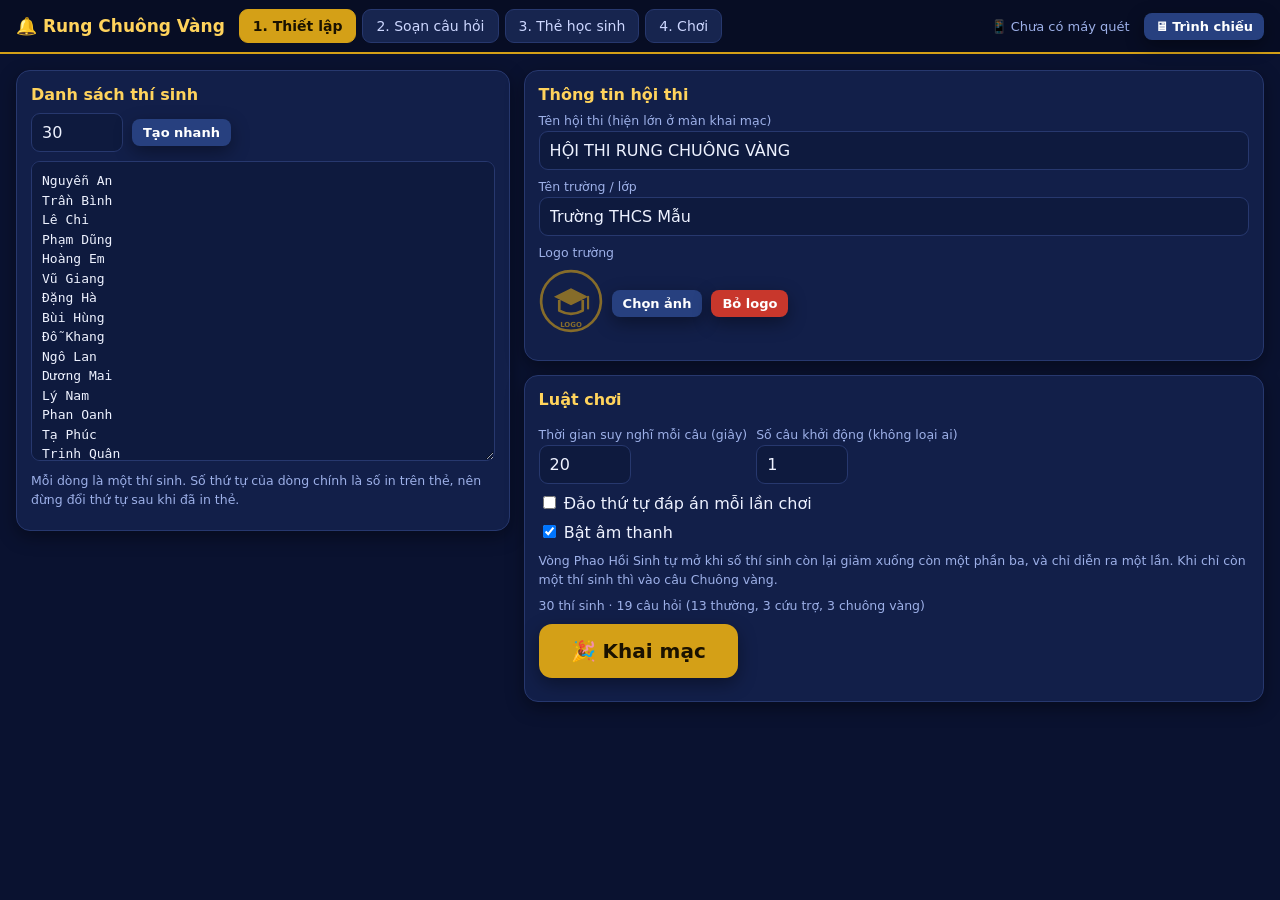
<file: index.html>
<!DOCTYPE html>
<html lang="vi">
<head>
<meta charset="utf-8">
<meta name="viewport" content="width=device-width,initial-scale=1">
<title>Rung Chuông Vàng</title>
<link rel="stylesheet" href="vendor/katex.min.css">
<link rel="stylesheet" href="css/main.css">
<link rel="stylesheet" href="css/effects.css">
<link rel="stylesheet" href="css/print.css">
</head>
<body>

<header>
  <h1>🔔 Rung Chuông Vàng</h1>
  <nav>
    <button data-tab="setup" class="on">1. Thiết lập</button>
    <button data-tab="bank">2. Soạn câu hỏi</button>
    <button data-tab="cards">3. Thẻ học sinh</button>
    <button data-tab="play">4. Chơi</button>
  </nav>
  <span class="spacer"></span>
  <span id="linkStat"></span>
  <button class="btn sm alt" id="showBtn">🖥 Trình chiếu</button>
</header>

<main>

<!-- ============ 1. THIẾT LẬP ============ -->
<section id="setup" class="on">
  <div class="grid2">
    <div class="box">
      <h3>Danh sách thí sinh</h3>
      <div class="row">
        <input type="number" id="genN" min="2" max="200" value="30">
        <button class="btn alt sm" id="genBtn">Tạo nhanh</button>
      </div>
      <textarea id="roster" class="mono" style="height:300px"
        placeholder="Mỗi dòng một tên học sinh"></textarea>
      <p class="hint">Mỗi dòng là một thí sinh. Số thứ tự của dòng chính là số in trên thẻ,
        nên đừng đổi thứ tự sau khi đã in thẻ.</p>
    </div>

    <div>
      <div class="box">
        <h3>Thông tin hội thi</h3>
        <label class="fld">Tên hội thi (hiện lớn ở màn khai mạc)</label>
        <input id="cTitle" maxlength="70">
        <label class="fld">Tên trường / lớp</label>
        <input id="cSchool" maxlength="70">
        <label class="fld">Logo trường</label>
        <div class="row">
          <span id="logoWrap"></span>
          <label class="btn sm alt">Chọn ảnh<input type="file" id="logoFile" accept="image/*" hidden></label>
          <button class="btn sm red" id="logoDel">Bỏ logo</button>
        </div>
      </div>

      <div class="box">
        <h3>Luật chơi</h3>
        <div class="row">
          <div><label class="fld">Thời gian suy nghĩ mỗi câu (giây)</label>
            <input type="number" id="cSecs" min="5" max="180"></div>
          <div><label class="fld">Số câu khởi động (không loại ai)</label>
            <input type="number" id="cWarm" min="0" max="5"></div>
        </div>
        <div class="row"><label><input type="checkbox" id="cShuffle"> Đảo thứ tự đáp án mỗi lần chơi</label></div>
        <div class="row"><label><input type="checkbox" id="cSound"> Bật âm thanh</label></div>
        <p class="hint">Vòng Phao Hồi Sinh tự mở khi số thí sinh còn lại giảm xuống còn một phần ba,
          và chỉ diễn ra một lần. Khi chỉ còn một thí sinh thì vào câu Chuông vàng.</p>
        <div id="setupMsg"></div>
        <div class="row"><button class="btn big" id="startBtn">🎉 Khai mạc</button></div>
      </div>
    </div>
  </div>
</section>

<!-- ============ 2. SOẠN CÂU HỎI ============ -->
<section id="bank">
  <div class="box">
    <div class="row" style="margin:0">
      <button class="btn sm" id="bAdd">+ Thêm câu</button>
      <button class="btn sm alt" id="bDup">Nhân bản</button>
      <button class="btn sm alt" id="bUp">▲ Lên</button>
      <button class="btn sm alt" id="bDown">▼ Xuống</button>
      <button class="btn sm red" id="bDel">Xóa câu</button>
      <span class="spacer"></span>
      <button class="btn sm alt" id="bCheck">Kiểm tra</button>
      <button class="btn sm alt" id="bPaste">Nhập từ văn bản</button>
      <label class="btn sm alt">Nhập file…<input type="file" id="bImport" accept=".json,application/json" hidden></label>
      <button class="btn sm" id="bExport">Xuất file</button>
    </div>
    <div id="pasteBox" style="display:none;margin-top:10px">
      <p class="hint">Dán mỗi dòng một câu theo mẫu:
        <b>Câu hỏi | A | B | C | D | Đáp án đúng | loại</b>.
        Loại: <b>n</b> câu thường, <b>r</b> câu cứu trợ, <b>f</b> câu chuông vàng.</p>
      <textarea id="pasteText" class="mono" style="height:130px"></textarea>
      <div class="row"><button class="btn sm" id="bPasteGo">Thêm vào ngân hàng</button></div>
    </div>
    <div id="bankMsg"></div>
    <div id="copyBox" style="display:none"></div>
  </div>

  <div class="bankGrid">
    <div class="box">
      <h3>Danh sách câu hỏi</h3>
      <div id="qlist"></div>
      <p class="hint" id="qCounts"></p>
    </div>

    <div class="box" id="qform" style="display:none">
      <h3>Nội dung câu hỏi</h3>
      <div class="tools" id="texTools">
        <button data-ins="$$" data-back="1" title="Công thức toán">∑ công thức</button>
        <button data-ins="\frac{}{}" data-back="3">phân số</button>
        <button data-ins="\sqrt{}" data-back="1">căn</button>
        <button data-ins="^{}" data-back="1">lũy thừa</button>
        <button data-ins="_{}" data-back="1">chỉ số</button>
        <button data-ins="\times" data-back="0">×</button>
        <button data-ins="\div" data-back="0">÷</button>
        <button data-ins="^\circ" data-back="0">độ</button>
        <button data-ins="\pi" data-back="0">π</button>
        <button data-ins="\alpha" data-back="0">α</button>
        <button data-ins="\le" data-back="0">≤</button>
        <button data-ins="\ge" data-back="0">≥</button>
        <button data-ins="\overrightarrow{}" data-back="1">vectơ</button>
      </div>
      <textarea id="qText" placeholder="Nội dung câu hỏi. Công thức viết giữa hai dấu $, ví dụ: Tính $x^2+1$ khi $x=3$."></textarea>
      <p class="hint">Các nút trên chèn ký hiệu vào ô đang gõ (cả ô câu hỏi và ô đáp án).</p>

      <label class="fld">Ảnh kèm câu hỏi</label>
      <div class="row">
        <span id="qImgWrap"></span>
        <label class="btn sm alt">Chọn ảnh<input type="file" id="qImg" accept="image/*" hidden></label>
        <button class="btn sm red" id="qImgDel">Bỏ ảnh</button>
      </div>
      <label class="fld">Mã TikZ gốc của hình (chỉ để lưu lại, không vẽ trong trang)</label>
      <textarea id="qTikz" class="mono" style="height:64px"
        placeholder="\begin{tikzpicture} ... \end{tikzpicture}"></textarea>
      <p class="hint">Trang này không dựng hình TikZ. Bạn xuất hình ra ảnh PNG hoặc SVG rồi tải lên ở trên,
        còn ô này giữ mã gốc để sau sửa lại hình cho nhanh.</p>

      <h3 style="margin-top:14px">Bốn đáp án</h3>
      <div class="ansgrid">
        <div class="ansbox" id="aBox0">
          <div class="hdr"><span class="L">A</span>
            <label><input type="radio" name="ans" id="aR0"> đáp án đúng</label>
            <span class="spacer"></span>
            <label class="btn sm alt">🖼<input type="file" id="aI0" accept="image/*" hidden></label>
            <button class="btn sm red" id="aD0">bỏ</button></div>
          <textarea id="aT0" style="height:58px"></textarea><div id="aW0"></div>
        </div>
        <div class="ansbox" id="aBox1">
          <div class="hdr"><span class="L">B</span>
            <label><input type="radio" name="ans" id="aR1"> đáp án đúng</label>
            <span class="spacer"></span>
            <label class="btn sm alt">🖼<input type="file" id="aI1" accept="image/*" hidden></label>
            <button class="btn sm red" id="aD1">bỏ</button></div>
          <textarea id="aT1" style="height:58px"></textarea><div id="aW1"></div>
        </div>
        <div class="ansbox" id="aBox2">
          <div class="hdr"><span class="L">C</span>
            <label><input type="radio" name="ans" id="aR2"> đáp án đúng</label>
            <span class="spacer"></span>
            <label class="btn sm alt">🖼<input type="file" id="aI2" accept="image/*" hidden></label>
            <button class="btn sm red" id="aD2">bỏ</button></div>
          <textarea id="aT2" style="height:58px"></textarea><div id="aW2"></div>
        </div>
        <div class="ansbox" id="aBox3">
          <div class="hdr"><span class="L">D</span>
            <label><input type="radio" name="ans" id="aR3"> đáp án đúng</label>
            <span class="spacer"></span>
            <label class="btn sm alt">🖼<input type="file" id="aI3" accept="image/*" hidden></label>
            <button class="btn sm red" id="aD3">bỏ</button></div>
          <textarea id="aT3" style="height:58px"></textarea><div id="aW3"></div>
        </div>
      </div>

      <div class="row">
        <div><label class="fld">Loại câu</label>
          <select id="qType">
            <option value="normal">Câu thường (loại dần)</option>
            <option value="rescue">Câu cứu trợ (Phao Hồi Sinh)</option>
            <option value="final">Câu chuông vàng</option>
          </select></div>
        <div><label class="fld">Thời gian riêng (giây, để trống = dùng mặc định)</label>
          <input type="number" id="qSecs" min="5" max="300"></div>
      </div>

      <h3 style="margin-top:14px">Xem trước</h3>
      <div id="prev"></div>
    </div>
  </div>
</section>

<!-- ============ 3. THẺ HỌC SINH ============ -->
<section id="cards">
  <div class="box noprint">
    <h3>In thẻ</h3>
    <div class="row">
      <button class="btn" id="printBtn">🖨 In thẻ</button>
      <span id="cardsMsg" class="hint"></span>
    </div>
    <p class="hint">Mỗi em một thẻ. Bốn cạnh thẻ ghi A, B, C, D.
      Em xoay thẻ sao cho <b>chữ cái của đáp án mình chọn nằm ở cạnh trên</b> rồi giơ lên cho camera quét.
      In trên giấy A4, mỗi tờ 4 thẻ. Nên in đậm, giấy không bóng để đỡ lóa.</p>
  </div>
  <div id="cardsGrid" class="cards"></div>
</section>

<!-- ============ 4. CHƠI ============ -->
<section id="play">
  <div class="playgrid">
    <div>
      <div id="stage">
        <div class="stTop">
          <div class="left"><span id="modeTag" class="tag">Chuẩn bị</span>
            <span id="aliveTag" class="tag" style="background:#1c2f66"></span></div>
          <div id="clock"></div>
        </div>
        <div id="msg"></div>
        <div id="qbox">
          <div id="qtext"></div>
          <div id="qimg"></div>
          <div class="opts" id="opts"></div>
        </div>
        <div id="scanBar">
          <div class="scanTop"><span id="scanNum"></span><span id="scanWhat" class="hint"></span></div>
          <div class="track"><i id="scanFill"></i></div>
        </div>
        <div class="ctrls" id="ctrls"></div>
      </div>

      <div class="sectitle">Thí sinh còn lại</div>
      <div id="tiles"></div>
      <div id="audienceWrap">
        <div class="sectitle">Khán giả – đã bị loại <span id="audCount"></span></div>
        <div id="audience"></div>
      </div>
    </div>

    <div class="side">
      <div class="box">
        <h3>Quét bằng điện thoại</h3>
        <div id="pairBox"></div>
      </div>
      <div class="box">
        <h3>Camera trên máy này</h3>
        <video id="video" playsinline muted></video>
        <div class="row">
          <button class="btn sm alt" id="camBtn">Bật camera</button>
          <label class="btn sm alt">Chụp thẻ<input type="file" id="photo" accept="image/*" capture="environment" hidden></label>
        </div>
        <div id="engine" class="hint"></div>
        <div id="camMsg" class="hint"></div>
        <div id="log"></div>
      </div>
      <div class="box">
        <h3>Thử nghiệm</h3>
        <button class="btn sm alt" id="simBtn">🎲 Giả lập cả lớp trả lời</button>
        <p class="hint">Hoặc bấm vào ô một thí sinh để chọn giúp em đó: A → B → C → D → bỏ.
          Dùng cách này để sửa khi quét không ra thẻ.</p>
      </div>
    </div>
  </div>
</section>
</main>

<!-- ============ màn khai mạc ============ -->
<div id="opening">
  <canvas id="fw"></canvas>
  <div class="openInner">
    <div class="openHead">
      <img id="oLogo" src="img/logo-mau.svg" alt="logo">
      <div class="ttl"><div class="school" id="oSchool"></div></div>
    </div>
    <h2 class="bigTitle" id="oTitle">HỘI THI RUNG CHUÔNG VÀNG</h2>
    <div class="sub" id="oCount"></div>
    <div id="openGrid"></div>
    <div class="openFoot">
      <button class="btn big" id="oGo">▶ Vào thi</button>
      <button class="btn alt" id="oBack">← Về thiết lập</button>
    </div>
  </div>
</div>

<div id="fx"></div>
<button class="btn sm alt" id="showExit">Thoát trình chiếu</button>

<script src="vendor/zxing-reader.js"></script>
<script src="vendor/jsqr.js"></script>
<script src="vendor/qrcode.js"></script>
<script src="vendor/peerjs.min.js"></script>
<script src="vendor/katex.min.js"></script>
<script src="vendor/auto-render.min.js"></script>
<script src="js/bank.js"></script>
<script src="js/sound.js"></script>
<script src="js/qr.js"></script>
<script src="js/cards.js"></script>
<script src="js/fx.js"></script>
<script src="js/game.js"></script>
<script src="js/link.js"></script>
<script src="js/app.js"></script>
</body>
</html>
</file>
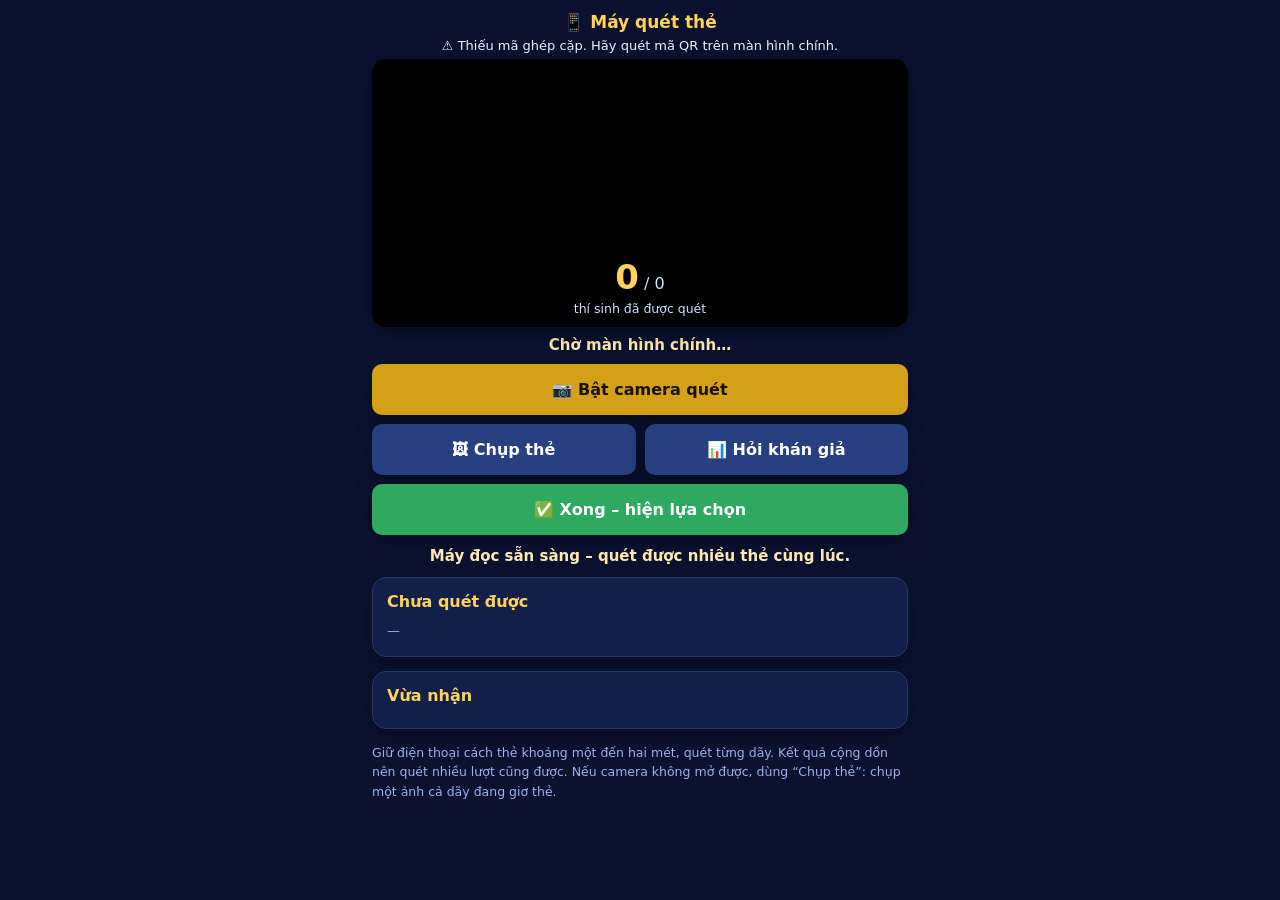
<file: scan.html>
<!DOCTYPE html>
<html lang="vi">
<head>
<meta charset="utf-8">
<meta name="viewport" content="width=device-width,initial-scale=1,viewport-fit=cover">
<title>Máy quét – Rung Chuông Vàng</title>
<link rel="stylesheet" href="css/main.css">
<style>
  body{padding:env(safe-area-inset-top) env(safe-area-inset-right) env(safe-area-inset-bottom) env(safe-area-inset-left)}
  .wrap{max-width:560px;margin:0 auto;padding:12px}
  #conn{font-size:13px;text-align:center;margin-bottom:6px}
  #vwrap{position:relative;border-radius:14px;overflow:hidden;background:#000;box-shadow:var(--sh)}
  video{width:100%;display:block;max-height:46vh;object-fit:cover}
  #cnt{position:absolute;left:0;right:0;bottom:0;background:linear-gradient(transparent,rgba(0,0,0,.78));
    padding:16px 12px 9px;text-align:center}
  #cnt b{font-size:34px;color:var(--gold);font-variant-numeric:tabular-nums}
  #state{text-align:center;margin:9px 0;font-weight:700;font-size:15px;color:#ffe9b0}
  .pad{display:grid;grid-template-columns:1fr 1fr;gap:9px;margin:10px 0}
  .pad .btn{padding:16px 10px;font-size:16px;width:100%}
  .pad .wide{grid-column:1/-1}
  #miss{font-size:13px;line-height:1.7;color:var(--dim);max-height:24vh;overflow:auto}
  #slog{font-size:14px;line-height:1.8;max-height:26vh;overflow:auto}
</style>
</head>
<body>
<div class="wrap">
  <h1 style="font-size:17px;color:var(--gold);text-align:center;margin-bottom:6px">📱 Máy quét thẻ</h1>
  <div id="conn">Đang kết nối…</div>

  <div id="vwrap">
    <video id="v" playsinline muted></video>
    <div id="cnt"><b id="n">0</b> <span id="nt" style="color:#cfe0ff">/ 0</span>
      <div class="hint" style="margin:2px 0 0;color:#cfe0ff" id="nw">thí sinh đã được quét</div></div>
  </div>

  <div id="state">Chờ màn hình chính…</div>

  <div class="pad">
    <button class="btn wide" id="camBtn">📷 Bật camera quét</button>
    <label class="btn alt" style="text-align:center">🖼 Chụp thẻ
      <input type="file" id="photo" accept="image/*" capture="environment" hidden></label>
    <button class="btn alt" id="bLife">📊 Hỏi khán giả</button>
    <button class="btn green wide" id="bMain">✅ Xong – hiện lựa chọn</button>
  </div>
  <div class="hint" id="msg" style="text-align:center"></div>

  <div class="box"><h3>Chưa quét được</h3><div id="miss">—</div></div>
  <div class="box"><h3>Vừa nhận</h3><div id="slog"></div></div>
  <p class="hint">Giữ điện thoại cách thẻ khoảng một đến hai mét, quét từng dãy.
    Kết quả cộng dồn nên quét nhiều lượt cũng được. Nếu camera không mở được, dùng “Chụp thẻ”:
    chụp một ảnh cả dãy đang giơ thẻ.</p>
</div>

<script src="vendor/zxing-reader.js"></script>
<script src="vendor/jsqr.js"></script>
<script src="vendor/peerjs.min.js"></script>
<script src="js/sound.js"></script>
<script src="js/qr.js"></script>
<script src="js/link.js"></script>
<script>
const $=s=>document.querySelector(s);
const esc=s=>String(s==null?'':s).replace(/[&<>"']/g,c=>({'&':'&amp;','<':'&lt;','>':'&gt;','"':'&quot;',"'":'&#39;'}[c]));
const HOST=(location.hash||'').replace(/^#/,'').trim();
const WHY={locked:'đã chốt',phase:'chưa mở câu hỏi',noturn:'không đến lượt (đã bị loại?)',
  unknown:'thẻ không có trong danh sách'};
let st=null,hostSeen=0,sent={},cam=null;

function slog(t){const l=$('#slog');l.innerHTML=esc(t)+'<br>'+l.innerHTML.split('<br>').slice(0,24).join('<br>')}
function send(id,L){
  const k=sent[id],now=Date.now();
  if(k&&k.l===L&&now-k.t<2600)return;
  sent[id]={l:L,t:now};
  Link.send('scan',{id,l:L});Snd.scanOk();
}
function conn(){
  const up=Date.now()-hostSeen<9000;
  $('#conn').textContent=!Link.kind
    ?(HOST?'⏳ Đang kết nối tới màn hình chính…':'⚠ Thiếu mã ghép cặp. Hãy quét mã QR trên màn hình chính.')
    :(!Link.connected()?'🔴 Mất kết nối – đang thử lại…'
      :(up?'🟢 Đã nối với màn hình chính':'🟡 Đã vào kênh – đang chờ màn hình chính'));
}
function paint(){
  const d=st;
  if(!d){$('#state').textContent='Chờ màn hình chính…';return}
  $('#n').textContent=d.n||0;$('#nt').textContent='/ '+(d.tt||0);
  $('#nw').textContent=d.ph==='poll'?'khán giả đã bình chọn':'thí sinh đã được quét';
  const name=d.m==='warm'?'Khởi động':d.m==='rescue'?'Phao Hồi Sinh':d.m==='final'?'Chuông vàng':'Câu '+d.r;
  $('#state').textContent=
    d.ph==='collect'?`${name} · đang thu đáp án${d.t>0?' · còn '+d.t+'s':''}`
    :d.ph==='poll'?'Khán giả đang bình chọn'
    :d.ph==='choices'?`${name} · đã hiện lựa chọn, chờ công bố`
    :d.ph==='reveal'?`${name} · đã công bố đáp án`
    :d.ph==='over'?'Ván đã kết thúc'
    :d.ph==='ready'?'Sẵn sàng bắt đầu':'Chờ màn hình chính…';
  $('#miss').innerHTML=d.ph==='collect'
    ?(d.nmiss?`<b>Còn ${d.nmiss} em:</b><br>`+(d.miss||[]).map(esc).join('<br>')
       +(d.nmiss>(d.miss||[]).length?'<br>…':''):'Đã quét đủ cả lớp ✅')
    :'—';
  const b=$('#bMain'),life=$('#bLife');
  const set=(txt,cls,cmd)=>{b.textContent=txt;b.className='btn wide '+cls;b.disabled=!cmd;b.dataset.cmd=cmd||''};
  if(d.ph==='collect')set('✅ Xong – hiện lựa chọn','green','done');
  else if(d.ph==='choices')set('🔔 Công bố đáp án','','reveal');
  else if(d.ph==='reveal')set('Câu tiếp theo ▶','','next');
  else if(d.ph==='poll')set('Hiện bình chọn khán giả','','poll');
  else if(d.ph==='ready')set('Câu hỏi đầu tiên ▶','','next');
  else if(d.ph==='over')set('🏅 Bảng vinh danh','alt','pod');
  else set('Chờ màn hình chính','alt','');
  life.style.display=d.life?'block':'none';
}
$('#bMain').onclick=()=>{const c=$('#bMain').dataset.cmd;if(c)Link.send('cmd',{c})};
$('#bLife').onclick=()=>Link.send('cmd',{c:'life'});

Link.on('ack',d=>{
  hostSeen=Date.now();conn();
  if(!d||d.r==='dup')return;
  slog(d.r==='ok'?`✅ #${d.id} ${d.name||''} → ${d.l}`:`⚠ #${d.id} ${d.name||''}: ${WHY[d.r]||'không nhận'}`);
});
Link.on('state',d=>{hostSeen=Date.now();st=d;paint();conn()});

cam=QR.Cam($('#v'),send);
$('#camBtn').onclick=async()=>{
  Snd.unlock();
  if(cam.on){cam.stop();$('#camBtn').textContent='📷 Bật camera quét';$('#msg').textContent='';return}
  const r=await cam.start();
  if(r==='ok'){$('#camBtn').textContent='⏹ Tắt camera';$('#msg').textContent='Đang quét liên tục…'}
  else if(r==='nolib')$('#msg').textContent='Chưa tải được thư viện đọc QR.';
  else $('#msg').textContent='Không mở được camera. Trang phải chạy trên HTTPS và bạn cần cho phép dùng camera. Hãy dùng “Chụp thẻ”.';
};
$('#photo').onchange=e=>{
  const f=e.target.files[0];e.target.value='';if(!f)return;
  QR.fromFile(f,send,(n,err)=>{
    $('#msg').textContent=err||(n?`Đã đọc ${n} thẻ trong ảnh.`:'Không đọc được thẻ nào – chụp gần và sáng hơn.');
  });
};
QR.warmup().then(e=>{
  $('#msg').textContent = e==='zxing' ? 'Máy đọc sẵn sàng – quét được nhiều thẻ cùng lúc.'
    : e==='jsqr' ? 'Chỉ đọc được MỘT thẻ mỗi lần (máy đọc nhiều thẻ không chạy được ở đây).'
    : 'Chưa tải được thư viện đọc QR.';
});
setInterval(conn,2000);
Link.init('scanner',HOST,conn).then(()=>{conn();paint()});
conn();paint();
</script>
</body>
</html>
</file>
<file: css/main.css>
:root{
  --bg:#0a1230; --panel:#121f49; --panel2:#17254f; --line:#27386e;
  --ink:#eef2ff; --dim:#9db0e8; --gold:#ffd35c; --gold2:#d4a017;
  --ok:#2fa95f; --no:#c8372c;
  --r:14px; --sh:0 6px 18px rgba(0,0,0,.38);
}
*{box-sizing:border-box}
html,body{margin:0;min-height:100%}
body{font-family:system-ui,-apple-system,"Segoe UI",Roboto,Arial,sans-serif;
  background:var(--bg);color:var(--ink);-webkit-text-size-adjust:100%}
h1,h2,h3,h4{margin:0}
button,input,select,textarea{font:inherit;color:inherit}
img{max-width:100%}

/* ============ thanh trên ============ */
header{display:flex;align-items:center;gap:14px;padding:9px 16px;background:#070d24;
  border-bottom:2px solid var(--gold2);flex-wrap:wrap;position:sticky;top:0;z-index:20}
header h1{font-size:17px;color:var(--gold);white-space:nowrap}
nav{display:flex;gap:6px;flex-wrap:wrap}
nav button{background:var(--panel2);color:#cdd7ff;border:1px solid var(--line);
  padding:8px 13px;border-radius:9px;cursor:pointer;font-size:14px}
nav button:hover{border-color:var(--gold2)}
nav button.on{background:var(--gold2);color:#1a1200;border-color:var(--gold2);font-weight:700}
.spacer{flex:1}
#linkStat{font-size:13px;color:var(--dim)}

main{padding:16px;max-width:1500px;margin:0 auto}
section{display:none}
section.on{display:block}

/* ============ dùng chung ============ */
.box{background:var(--panel);border:1px solid var(--line);border-radius:var(--r);
  padding:14px;box-shadow:var(--sh);margin-bottom:14px}
.box h3{color:var(--gold);font-size:16px;margin-bottom:9px}
.hint{font-size:12.5px;color:var(--dim);line-height:1.55;margin:6px 0}
.row{display:flex;gap:9px;align-items:center;flex-wrap:wrap;margin:9px 0}
.grid2{display:grid;grid-template-columns:1fr 1.5fr;gap:14px;align-items:start}
@media(max-width:920px){.grid2{grid-template-columns:1fr}}
label.fld{display:block;font-size:12.5px;color:var(--dim);margin:9px 0 3px}
input,select,textarea{background:#0e1a3e;border:1px solid var(--line);border-radius:9px;
  padding:9px 10px;width:100%}
input:focus,select:focus,textarea:focus{outline:2px solid var(--gold2);outline-offset:-1px}
input[type=number]{width:92px}
input[type=checkbox]{width:auto}
textarea{min-height:90px;resize:vertical;line-height:1.5}
.mono{font-family:ui-monospace,Menlo,Consolas,monospace;font-size:13px}
.btn{background:var(--gold2);color:#1a1200;border:0;padding:10px 17px;border-radius:10px;
  font-weight:700;font-size:15px;cursor:pointer;box-shadow:var(--sh)}
.btn:hover{filter:brightness(1.08)}
.btn:active{transform:translateY(1px)}
.btn:disabled{opacity:.42;cursor:not-allowed;box-shadow:none}
.btn.alt{background:#27407f;color:#fff}
.btn.red{background:var(--no);color:#fff}
.btn.green{background:var(--ok);color:#fff}
.btn.sm{padding:6px 11px;font-size:13px;border-radius:8px}
.btn.big{padding:15px 32px;font-size:20px;border-radius:13px}
.warn{background:#44290f;border:1px solid #c47a2a;padding:9px 12px;border-radius:9px;
  font-size:13px;margin:9px 0;line-height:1.5}
.err{background:#431a16;border-color:#c0443a}
.tag{display:inline-block;padding:4px 12px;border-radius:99px;font-weight:700;font-size:13px;
  background:#27407f;white-space:nowrap}
.tag.warm{background:#1f6f8b}
.tag.rescue{background:var(--ok)}
.tag.final{background:var(--gold2);color:#1a1200}

/* ============ màn mở màn ============ */
#opening{position:fixed;inset:0;z-index:30;display:none;overflow:hidden;
  background:radial-gradient(ellipse at 50% 120%,#1d2f72 0%,#0a1230 62%)}
#opening.on{display:block}
#fw{position:absolute;inset:0;width:100%;height:100%}
.openInner{position:relative;z-index:2;height:100%;display:flex;flex-direction:column;
  align-items:center;padding:18px 16px 16px;overflow:auto}
.openHead{display:flex;align-items:center;gap:16px;margin-bottom:4px}
.openHead img{width:72px;height:72px;object-fit:contain}
.openHead .ttl{text-align:left}
.openHead .school{font-size:14px;color:#cfe0ff;letter-spacing:.14em;text-transform:uppercase}
.openHead h2{font-size:clamp(17px,2.4vw,27px);color:#fff;font-weight:600}
.bigTitle{font-size:clamp(30px,7vw,78px);font-weight:900;letter-spacing:.03em;margin:4px 0 2px;
  background:linear-gradient(100deg,#b8860b 8%,#ffe9a3 34%,#fff 44%,#ffe9a3 54%,#c8921a 78%);
  background-size:280% 100%;-webkit-background-clip:text;background-clip:text;color:transparent;
  -webkit-text-fill-color:transparent;animation:shine 4.2s linear infinite;text-align:center}
@keyframes shine{to{background-position:280% 0}}
.sub{color:var(--gold);font-size:clamp(13px,1.8vw,17px);margin-bottom:12px;text-align:center}
#openGrid{display:grid;gap:9px;width:100%;max-width:1320px;
  grid-template-columns:repeat(auto-fill,minmax(var(--cw,150px),1fr))}
.scard{background:linear-gradient(170deg,#1b2b5e,#152247);border:1px solid #31457f;
  border-radius:var(--r);padding:9px 10px;box-shadow:var(--sh);
  display:flex;align-items:center;gap:8px;min-height:50px;
  opacity:0;transform:translateY(14px);animation:cardIn .5s ease-out forwards}
.scard .no{flex:none;width:28px;height:28px;border-radius:9px;background:var(--gold2);
  color:#1a1200;font-weight:800;font-size:13px;display:flex;align-items:center;justify-content:center}
.scard .nm{font-size:14px;font-weight:600;line-height:1.25;overflow:hidden}
@keyframes cardIn{to{opacity:1;transform:none}}
.openFoot{margin-top:16px;padding-bottom:8px;display:flex;gap:12px;align-items:center;flex-wrap:wrap;justify-content:center}

/* ============ bảng điều khiển khi chơi ============ */
.playgrid{display:grid;grid-template-columns:1fr 320px;gap:14px;align-items:start}
@media(max-width:1040px){.playgrid{grid-template-columns:1fr}}
#stage{position:relative;background:radial-gradient(ellipse at 50% -10%,#1e3379,#0a1230 72%);
  border:2px solid var(--gold2);border-radius:18px;padding:16px 18px;min-height:430px;
  display:flex;flex-direction:column}
.stTop{display:flex;justify-content:space-between;align-items:center;gap:10px;flex-wrap:wrap}
.stTop .left{display:flex;gap:7px;align-items:center;flex-wrap:wrap}
#clock{font-size:clamp(26px,4vw,42px);font-weight:900;color:var(--gold);min-width:60px;text-align:right;
  font-variant-numeric:tabular-nums}
#clock.low{color:#ff6b6b;animation:tick .5s steps(2) infinite}
@keyframes tick{50%{opacity:.45}}
#msg{min-height:24px;text-align:center;color:#ffe9b0;font-weight:600;margin:8px 0;font-size:15px}
#qbox{flex:1;display:flex;flex-direction:column;justify-content:center}
#qtext{font-size:clamp(19px,2.9vw,34px);font-weight:700;text-align:center;margin:10px 0 14px;line-height:1.35}
#qimg{text-align:center;margin-bottom:12px}
#qimg img{max-height:min(34vh,290px);border-radius:10px;background:#fff;padding:6px}
.opts{display:grid;grid-template-columns:1fr 1fr;gap:11px}
@media(max-width:760px){.opts{grid-template-columns:1fr}}
.opt{position:relative;overflow:hidden;background:var(--panel2);border:2px solid #35498f;
  border-radius:12px;padding:13px 16px 13px 58px;min-height:62px;display:flex;align-items:center;
  font-size:clamp(15px,2.1vw,21px);transition:background .25s,border-color .25s,opacity .25s}
.opt .L{position:absolute;left:11px;top:50%;transform:translateY(-50%);width:36px;height:36px;
  border-radius:50%;background:var(--gold2);color:#1a1200;font-weight:800;z-index:2;
  display:flex;align-items:center;justify-content:center}
.opt .tx{position:relative;z-index:2}
.opt .tx img{max-height:84px;vertical-align:middle;background:#fff;border-radius:6px;padding:3px}
.opt .bar{position:absolute;left:0;bottom:0;height:7px;width:0;background:#5aa9ff;
  transition:width .7s ease-out;z-index:1}
.opt .pct{position:absolute;right:12px;top:5px;font-size:12.5px;color:#cfe0ff;z-index:2}
.opt.right{background:#1d6b3e;border-color:#46d17f}
.opt.dim{opacity:.45}
.ctrls{display:flex;gap:10px;justify-content:center;margin-top:16px;flex-wrap:wrap}

/* đếm số đã quét */
#scanBar{margin-top:14px;display:none}
#scanBar.on{display:block}
.scanTop{display:flex;justify-content:space-between;align-items:baseline;font-weight:700}
.scanTop b{font-size:clamp(20px,3vw,32px);color:var(--gold)}
.track{height:12px;background:#0d1838;border:1px solid var(--line);border-radius:99px;
  overflow:hidden;margin-top:6px}
.track i{display:block;height:100%;width:0;background:linear-gradient(90deg,#2fa95f,#6ff0a0);
  transition:width .35s}

/* lưới thí sinh khi chơi */
.sectitle{font-size:13px;color:var(--dim);margin:14px 0 6px;text-transform:uppercase;letter-spacing:.1em}
#tiles,#audience{display:grid;gap:7px;grid-template-columns:repeat(auto-fill,minmax(118px,1fr))}
.tile{position:relative;background:var(--panel2);border:1px solid var(--line);border-radius:11px;
  padding:7px 8px;font-size:12.5px;min-height:48px;cursor:pointer;user-select:none;
  box-shadow:0 3px 9px rgba(0,0,0,.3);transition:background .3s,border-color .3s,opacity .4s,transform .4s}
.tile b{color:var(--gold);margin-right:4px}
.tile .pk{position:absolute;right:5px;top:4px;width:24px;height:24px;border-radius:7px;
  background:var(--gold2);color:#1a1200;font-weight:800;font-size:13px;
  display:flex;align-items:center;justify-content:center;animation:flip .4s}
@keyframes flip{from{transform:rotateX(90deg);opacity:0}to{transform:none;opacity:1}}
.tile.scanned{border-color:#5aa9ff;box-shadow:0 0 0 2px rgba(90,169,255,.35)}
.tile.right{background:#1d6b3e;border-color:#46d17f}
.tile.wrong{background:#6e2320;border-color:#e05a5a}
.tile.out{background:#1b1e29;color:#7d8399;border-color:#2b2f3d;box-shadow:none}
.tile.back{outline:2px solid #6ff0a0;outline-offset:1px}
.tile.sink{opacity:0;transform:translateY(26px) scale(.92)}
#audienceWrap{display:none}
#audienceWrap.on{display:block}
#audienceWrap.hot #audience .tile{border-color:var(--gold2);background:#2a2a52;
  animation:cheer 1.1s ease-in-out infinite alternate}
@keyframes cheer{to{transform:translateY(-4px)}}

/* ============ cột phải ============ */
.side video{width:100%;max-height:200px;border-radius:11px;background:#000;display:block}
#pairBox{text-align:center}
#pairBox img{width:168px;image-rendering:pixelated;background:#fff;border-radius:10px;padding:5px}
.url{word-break:break-all;font-size:11px;color:var(--dim);margin-top:5px}
#log{font-size:12px;color:var(--dim);max-height:120px;overflow:auto;margin-top:7px;line-height:1.6}

/* ============ soạn câu hỏi ============ */
.bankGrid{display:grid;grid-template-columns:300px 1fr;gap:14px;align-items:start}
@media(max-width:980px){.bankGrid{grid-template-columns:1fr}}
#qlist{max-height:62vh;overflow:auto;display:flex;flex-direction:column;gap:5px}
.qrow{display:flex;gap:7px;align-items:center;background:var(--panel2);border:1px solid var(--line);
  border-radius:9px;padding:7px 8px;cursor:pointer;font-size:13px}
.qrow:hover{border-color:var(--gold2)}
.qrow.sel{border-color:var(--gold);background:#1e2f63}
.qrow .ix{flex:none;width:24px;height:24px;border-radius:7px;background:#27407f;font-weight:700;
  display:flex;align-items:center;justify-content:center;font-size:12px}
.qrow .ix.rescue{background:var(--ok)}
.qrow .ix.final{background:var(--gold2);color:#1a1200}
.qrow .tt{flex:1;overflow:hidden;text-overflow:ellipsis;white-space:nowrap}
.qrow .bad{color:#ff8f85}
.tools{display:flex;gap:5px;flex-wrap:wrap;margin-bottom:6px}
.tools button{background:#0e1a3e;border:1px solid var(--line);border-radius:7px;padding:5px 9px;
  font-size:13px;cursor:pointer}
.tools button:hover{border-color:var(--gold2)}
.ansgrid{display:grid;grid-template-columns:1fr 1fr;gap:10px}
@media(max-width:700px){.ansgrid{grid-template-columns:1fr}}
.ansbox{background:var(--panel2);border:1px solid var(--line);border-radius:11px;padding:9px}
.ansbox.correct{border-color:#46d17f;box-shadow:0 0 0 2px rgba(70,209,127,.25)}
.ansbox .hdr{display:flex;align-items:center;gap:7px;margin-bottom:5px}
.ansbox .hdr .L{width:26px;height:26px;border-radius:8px;background:var(--gold2);color:#1a1200;
  font-weight:800;display:flex;align-items:center;justify-content:center;font-size:13px}
#prev{background:#0c1736;border:1px dashed var(--line);border-radius:11px;padding:12px;margin-top:4px}
#prev .pq{font-size:18px;font-weight:700;margin-bottom:9px;line-height:1.4}
#prev .po{display:grid;grid-template-columns:1fr 1fr;gap:7px}
#prev .po div{background:var(--panel2);border:1px solid var(--line);border-radius:9px;padding:7px 10px;font-size:14px}
#prev .po div.c{border-color:#46d17f}
#prev img{max-height:170px;background:#fff;border-radius:8px;padding:4px}
.katex{font-size:1.04em}

/* ============ thẻ in ============ */
.cards{display:grid;grid-template-columns:repeat(auto-fill,minmax(7.6cm,1fr));gap:.5cm;justify-items:center}
.cardwrap{text-align:center;break-inside:avoid;page-break-inside:avoid}
.card{position:relative;width:7cm;height:7cm;background:#fff;border:2px solid #000;color:#000}
.card .qr{position:absolute;left:50%;top:50%;width:4.3cm;height:4.3cm;transform:translate(-50%,-50%);
  image-rendering:pixelated}
.card .Lt{position:absolute;font-size:1.25cm;font-weight:900;line-height:1;font-family:Arial,sans-serif}
.Lt.t{top:.22cm;left:50%;transform:translateX(-50%)}
.Lt.r{right:.26cm;top:50%;transform:translateY(-50%) rotate(90deg)}
.Lt.b{bottom:.22cm;left:50%;transform:translateX(-50%) rotate(180deg)}
.Lt.l{left:.26cm;top:50%;transform:translateY(-50%) rotate(270deg)}
.card .cno{position:absolute;left:.3cm;top:.25cm;font-size:.42cm;font-weight:700}
.cap{font-size:12px;margin-top:3px;color:#dbe4ff}

/* ============ chế độ trình chiếu ============ */
body.show header,body.show .side,body.show #setup,body.show #bank,body.show #cards{display:none!important}
body.show main{padding:0;max-width:none}
body.show .playgrid{grid-template-columns:1fr}
body.show #stage{border-radius:0;border-left:0;border-right:0;min-height:68vh}
body.show #qtext{font-size:clamp(24px,4.2vw,52px)}
body.show .opt{font-size:clamp(18px,2.8vw,30px);min-height:76px}
body.show #tiles,body.show #audience{grid-template-columns:repeat(auto-fill,minmax(140px,1fr))}
body.show .tile{font-size:14px;min-height:54px}
body.show #showExit{display:inline-block}
#showExit{display:none;position:fixed;right:12px;bottom:12px;z-index:25;opacity:.35}
#showExit:hover{opacity:1}
</file>
<file: css/effects.css>
/* ===== lớp phủ hiệu ứng ===== */
#fx{position:fixed;inset:0;z-index:40;display:none}
#fx.on{display:block}
#fx .sheet{position:absolute;inset:0;overflow:hidden}
#fx canvas{position:absolute;inset:0;width:100%;height:100%;pointer-events:none}

/* ===== chớp "CÂU 7" ===== */
.flash{display:flex;align-items:center;justify-content:center;
  background:radial-gradient(circle at 50% 50%,rgba(40,70,160,.95),rgba(5,9,22,.97))}
.flash .k{text-align:center;animation:kin .62s cubic-bezier(.2,1.5,.4,1)}
.flash .kk{font-size:clamp(14px,2.4vw,22px);letter-spacing:.42em;color:var(--gold);text-transform:uppercase}
.flash .kn{font-size:clamp(66px,17vw,210px);font-weight:900;line-height:.95;
  background:linear-gradient(100deg,#b8860b,#ffe9a3 45%,#fff 52%,#e8af14 70%,#8a6508);
  -webkit-background-clip:text;background-clip:text;-webkit-text-fill-color:transparent;color:transparent;
  filter:drop-shadow(0 0 26px rgba(212,160,23,.55))}
.flash .ks{font-size:clamp(13px,2vw,19px);color:#dbe6ff;margin-top:4px}
@keyframes kin{0%{transform:scale(.3);opacity:0}70%{transform:scale(1.12)}100%{transform:scale(1);opacity:1}}
.flash .ring{position:absolute;left:50%;top:50%;width:10px;height:10px;margin:-5px 0 0 -5px;
  border:3px solid var(--gold);border-radius:50%;animation:ring 1s ease-out forwards}
@keyframes ring{to{width:190vmax;height:190vmax;margin:-95vmax 0 0 -95vmax;opacity:0;border-width:1px}}

/* ===== máy bay hỏi khán giả ===== */
.plane{background:rgba(5,10,30,.84)}
.plane .pg{position:absolute;left:50%;top:46%;margin:-60px 0 0 110px;width:260px;height:120px;
  animation:fly 4s forwards}
.plane .pg img{width:260px;height:120px;filter:drop-shadow(0 8px 16px rgba(0,0,0,.5))}
@keyframes fly{
  0%{transform:translate(-125vw,42vh) rotate(-15deg);animation-timing-function:cubic-bezier(.15,.62,.3,1)}
  42%{transform:translate(0,0) rotate(0)}
  52%{transform:translate(0,-12px)}
  64%{transform:translate(0,7px)}
  76%{transform:translate(0,0);animation-timing-function:ease-in}
  100%{transform:translate(128vw,-26vh) rotate(-7deg)}}
.plane .bn{position:absolute;right:100%;top:40px;margin-right:10px;white-space:nowrap;
  background:linear-gradient(#ffe9a3,#d4a017);color:#1a1200;padding:11px 24px;font-weight:800;
  font-size:clamp(14px,3.1vw,28px);border-radius:7px;box-shadow:0 5px 16px rgba(0,0,0,.45);
  animation:wav .46s ease-in-out infinite alternate}
.plane .bn::after{content:"";position:absolute;left:100%;top:50%;width:12px;height:3px;background:#fff}
@keyframes wav{from{transform:rotate(-1.6deg) translateY(-3px)}to{transform:rotate(1.6deg) translateY(3px)}}

/* ===== biển & Phao Hồi Sinh ===== */
.sea{background:linear-gradient(#071a3c 0%,#0a2b5e 42%,#06306b 100%)}
.sea .ttl{position:absolute;left:0;right:0;top:9%;text-align:center;z-index:5;animation:kin .8s}
.sea .ttl .t1{font-size:clamp(13px,2.2vw,20px);letter-spacing:.4em;color:#bfe4ff;text-transform:uppercase}
.sea .ttl .t2{font-size:clamp(34px,8.4vw,104px);font-weight:900;line-height:1.02;
  background:linear-gradient(100deg,#2b7fc4,#bfe9ff 40%,#fff 50%,#9fdcff 62%,#2b7fc4);
  -webkit-background-clip:text;background-clip:text;-webkit-text-fill-color:transparent;color:transparent;
  filter:drop-shadow(0 4px 20px rgba(80,190,255,.6))}
.sea .ttl .t3{font-size:clamp(13px,2vw,19px);color:#d6ecff;margin-top:6px}
.sea .buoy{position:absolute;left:50%;top:50%;width:min(34vw,210px);margin-left:min(-17vw,-105px);
  z-index:4;animation:bob 2.6s ease-in-out infinite alternate}
@keyframes bob{from{transform:translateY(-14px) rotate(-7deg)}to{transform:translateY(12px) rotate(7deg)}}
.sea .water{position:absolute;left:0;right:0;bottom:0;height:62%;z-index:3;overflow:hidden;
  animation:rise 1.5s cubic-bezier(.3,.9,.3,1) both}
@keyframes rise{from{height:0}to{height:62%}}
.sea .wl{position:absolute;left:0;bottom:0;width:300%;height:100%;
  -webkit-mask-image:url(../img/song.svg);mask-image:url(../img/song.svg);
  -webkit-mask-repeat:repeat-x;mask-repeat:repeat-x;
  -webkit-mask-size:34% 100%;mask-size:34% 100%;
  -webkit-mask-position:bottom;mask-position:bottom}
.sea .wl.a{background:linear-gradient(#2f7fd4,#1b4f9e);opacity:.55;animation:drift 9s linear infinite}
.sea .wl.b{background:linear-gradient(#1f63bb,#143d86);opacity:.7;animation:drift 13s linear infinite reverse}
.sea .wl.c{background:linear-gradient(#154b9e,#0b2a63);opacity:.92;animation:drift 19s linear infinite}
@keyframes drift{to{transform:translateX(-34%)}}
.sea .bub{position:absolute;bottom:-30px;border-radius:50%;background:rgba(255,255,255,.3);
  border:1px solid rgba(255,255,255,.5);z-index:4;animation:up linear infinite}
@keyframes up{to{transform:translateY(-82vh);opacity:0}}
.sea .foot{position:absolute;left:0;right:0;bottom:16px;text-align:center;z-index:6}

/* ===== chuông vàng ===== */
.cel{background:radial-gradient(circle at 50% 42%,#33270a,#05070f 76%)}
.cel .rays{position:absolute;left:50%;top:44%;width:280vmax;height:280vmax;
  margin:-140vmax 0 0 -140vmax;animation:spin 26s linear infinite;
  background:repeating-conic-gradient(rgba(255,211,92,.19) 0 7deg,transparent 7deg 21deg)}
@keyframes spin{to{transform:rotate(360deg)}}
.cel .mid{position:absolute;inset:0;display:flex;flex-direction:column;align-items:center;
  justify-content:center;z-index:3;text-align:center;padding:14px}
.cel .bell{width:min(42vw,250px);transform-origin:50% 7%;animation:swing .92s ease-in-out infinite alternate;
  filter:drop-shadow(0 0 32px rgba(212,160,23,.85))}
@keyframes swing{from{transform:rotate(-15deg)}to{transform:rotate(15deg)}}
.cel h2{font-size:clamp(27px,6.4vw,66px);color:var(--gold);margin:8px 0;animation:kin .8s;
  text-shadow:0 0 28px rgba(212,160,23,.8)}
.cel .who{font-size:clamp(19px,4vw,38px);font-weight:800;margin-bottom:16px}

/* ===== bục vinh danh ===== */
.pod{position:absolute;inset:0;display:flex;align-items:center;justify-content:center;z-index:3;padding:12px}
.podIn{width:min(95vw,900px);text-align:center}
.podIn h2{color:var(--gold);font-size:clamp(23px,5.2vw,46px);margin-bottom:8px;
  text-shadow:0 0 20px rgba(212,160,23,.7)}
.podIn .note{font-size:14px;color:#cdb978;margin-bottom:10px}
.steps{display:flex;align-items:flex-end;justify-content:center;gap:10px;min-height:min(58vh,420px)}
.slot{flex:1;max-width:270px;display:flex;flex-direction:column;justify-content:flex-end;align-items:center}
.slot .who{opacity:0;animation:fadein .7s forwards;padding:0 4px 8px;margin:0}
.slot .md{font-size:clamp(32px,6vw,54px);line-height:1}
.slot .nm{font-weight:800;font-size:clamp(14px,2.5vw,23px);line-height:1.25}
.slot .sb{font-size:12.5px;color:#cdb978;margin-top:2px}
.slot .blk{width:100%;border-radius:11px 11px 0 0;display:flex;justify-content:center;padding-top:7px;
  font-size:clamp(26px,5vw,42px);font-weight:900;color:#3a2800;transform:scaleY(0);transform-origin:bottom;
  animation:grow .8s cubic-bezier(.2,1.2,.4,1) forwards;box-shadow:0 -4px 18px rgba(0,0,0,.4)}
.slot.p1 .blk{height:clamp(130px,25vh,196px);background:linear-gradient(#ffe9a3,#b8860b);animation-delay:1.9s}
.slot.p1 .who{animation-delay:2.65s}
.slot.p2 .blk{height:clamp(96px,18vh,148px);background:linear-gradient(#eef2f8,#8b95a8);animation-delay:1.05s}
.slot.p2 .who{animation-delay:1.8s}
.slot.p3 .blk{height:clamp(70px,13vh,110px);background:linear-gradient(#eaa96f,#8a4f1c);animation-delay:.25s}
.slot.p3 .who{animation-delay:1s}
@keyframes grow{to{transform:scaleY(1)}}
@keyframes fadein{to{opacity:1}}
</file>
<file: css/print.css>
@media print{
  :root{--ink:#000}
  body{background:#fff;color:#000}
  header,nav,main>section:not(#cards),.noprint,#fx,#opening,#showExit{display:none!important}
  main{padding:0;max-width:none}
  #cards{display:block!important}
  #cards .box{display:none}
  .cards{grid-template-columns:repeat(2,7.6cm);gap:.55cm;justify-items:start}
  .cap{color:#000;font-size:11px}
  .card{box-shadow:none}
  @page{margin:1cm}
}
</file>
